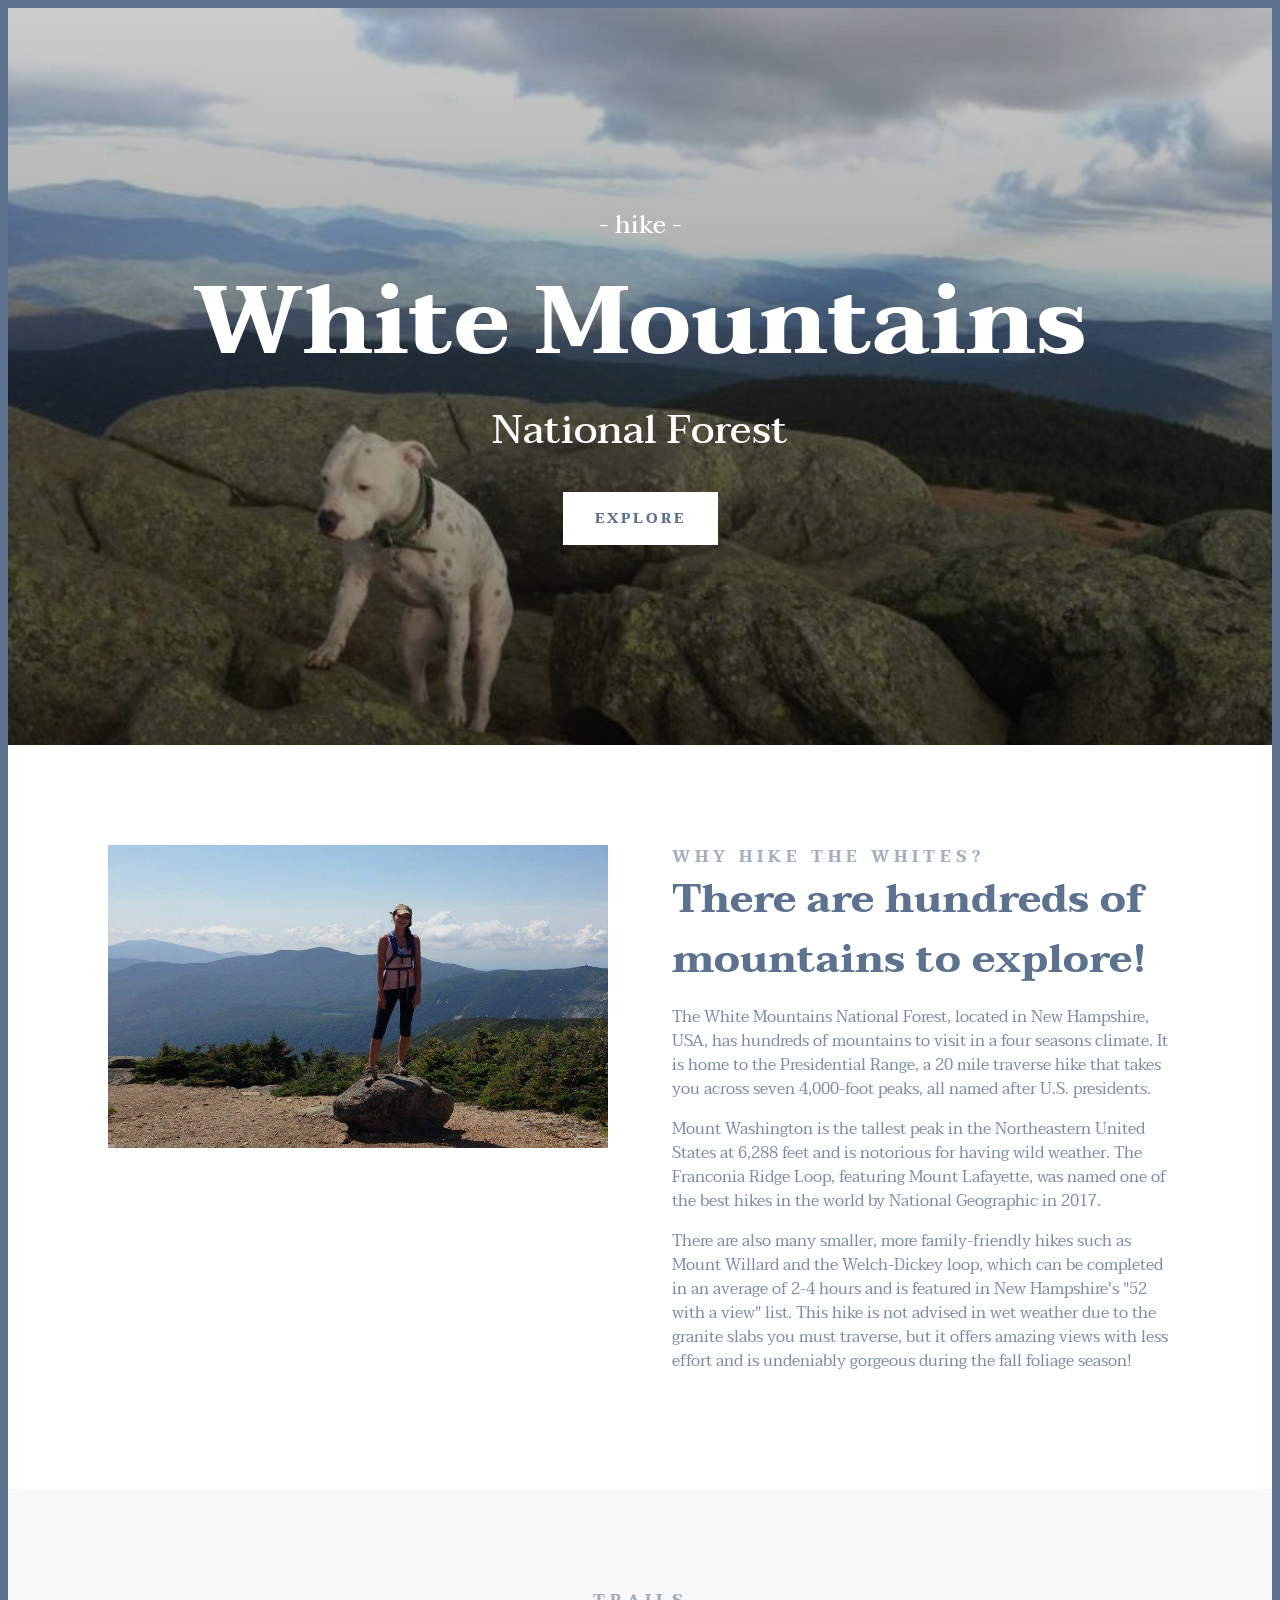
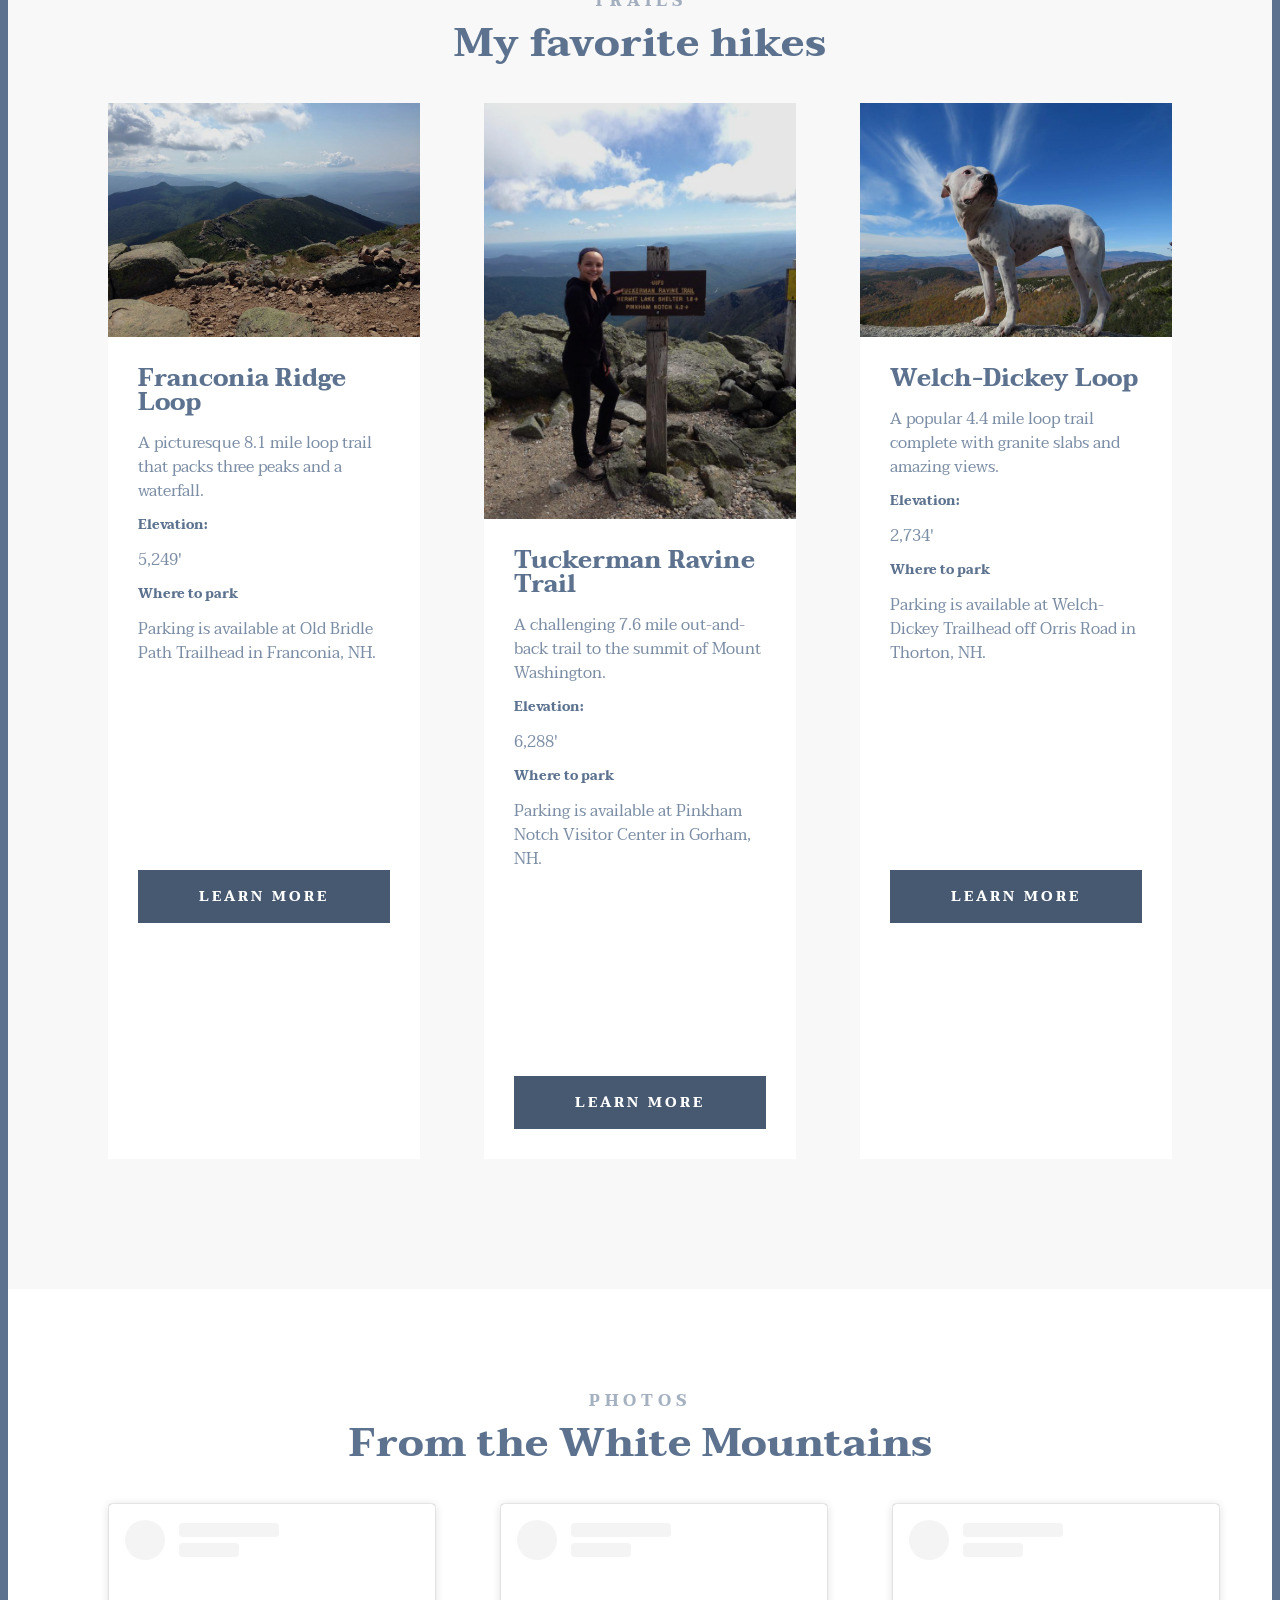
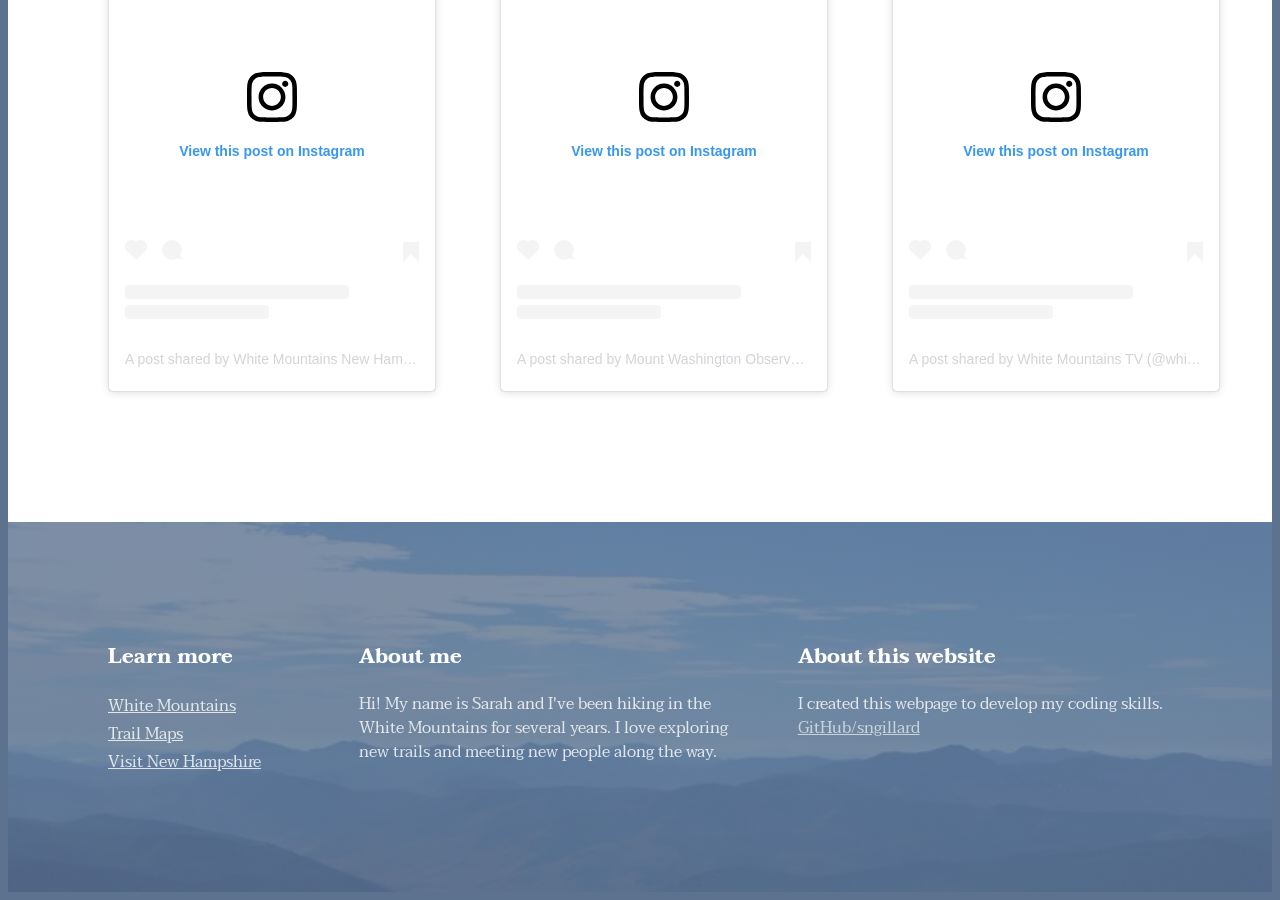
<file: index.html>
<!DOCTYPE html>
<html lang="en">
  <head>
    <meta charset="UTF-8" />
    <meta http-equiv="X-UA-Compatible" content="IE=edge" />
    <meta name="viewport" content="width=device-width, initial-scale=1.0" />
    <link rel="preconnect" href="https://fonts.googleapis.com" />
    <link rel="preconnect" href="https://fonts.gstatic.com" crossorigin />
    <link
      href="https://fonts.googleapis.com/css2?family=Taviraj:ital,wght@0,100;0,200;0,300;0,400;0,500;0,600;0,700;0,800;0,900;1,100;1,200;1,300;1,400;1,500;1,600;1,700;1,800;1,900&display=swap"
      rel="stylesheet"
    />
    <link rel="stylesheet" href="src/styles.css" />
    <title>White Mountains National Forest</title>
  </head>
  <body>
    <div class="container">
      <header>
        <h3>- hike -</h3>
        <h1>White Mountains</h1>
        <h2>National Forest</h2>
        <a href="/index.html#explore">explore</a>
      </header>

      <main id="explore">
        <section class="grid grid-2-columns">
          <div>
            <img
              src="images/mount-lafayette.JPG"
              alt="Franconia Ridge Loop"
              class="img-responsive"
            />
          </div>
          <div>
            <h2>Why hike the Whites?</h2>
            <h3>There are hundreds of mountains to explore!</h3>
            <p>
              The White Mountains National Forest, located in New Hampshire,
              USA, has hundreds of mountains to visit in a four seasons climate.
              It is home to the Presidential Range, a 20 mile traverse hike that
              takes you across seven 4,000-foot peaks, all named after U.S.
              presidents.
            </p>
            <p>
              Mount Washington is the tallest peak in the Northeastern United
              States at 6,288 feet and is notorious for having wild weather. The
              Franconia Ridge Loop, featuring Mount Lafayette, was named one of
              the best hikes in the world by National Geographic in 2017.
            </p>
            <p>
              There are also many smaller, more family-friendly hikes such as
              Mount Willard and the Welch-Dickey loop, which can be completed in
              an average of 2-4 hours and is featured in New Hampshire's "52
              with a view" list. This hike is not advised in wet weather due to
              the granite slabs you must traverse, but it offers amazing views
              with less effort and is undeniably gorgeous during the fall
              foliage season!
            </p>
          </div>
        </section>

        <section class="secondary">
          <h2 class="text-center">Trails</h2>
          <h3 class="text-center">My favorite hikes</h3>

          <div class="grid grid-3-columns">
            <div class="card">
              <div class="card-header">
                <img
                  src="images/franconia_ridge_horizontal.jpg"
                  alt="Franconia Ridge Loop"
                  class="img-responsive"
                />
              </div>

              <div class="card-body">
                <h4>Franconia Ridge Loop</h4>
                <p>
                  A picturesque 8.1 mile loop trail that packs three peaks and a
                  waterfall.
                </p>
                <h5>Elevation:</h5>
                <p>5,249'</p>
                <h5>Where to park</h5>
                <p>
                  Parking is available at Old Bridle Path Trailhead in
                  Franconia, NH.
                </p>
                <iframe
                  src="https://www.google.com/maps/embed?pb=!1m18!1m12!1m3!1d11452.611185481683!2d-71.69006345739366!3d44.14209411411122!2m3!1f0!2f0!3f0!3m2!1i1024!2i768!4f13.1!3m3!1m2!1s0x4cb47c3210589007%3A0xa0a59140fd528490!2sFranconia%20Notch!5e0!3m2!1sen!2sus!4v1677386021645!5m2!1sen!2sus"
                  class="embed"
                  style="border: 0"
                  allowfullscreen=""
                  loading="lazy"
                  referrerpolicy="no-referrer-when-downgrade"
                ></iframe>
              </div>
              <div class="card-footer">
                <a
                  href="https://www.alltrails.com/trail/us/new-hampshire/mount-lafayette-and-franconia-ridge-trail-loop"
                  class="btn"
                  target="_blank"
                  >Learn more</a
                >
              </div>
            </div>

            <div class="card">
              <div class="card-header">
                <img
                  src="images/mt-washington_tuckerman_ravine.jpg"
                  alt="Tuckerman Ravine"
                  class="img-responsive"
                />
              </div>

              <div class="card-body">
                <h4>Tuckerman Ravine Trail</h4>
                <p>
                  A challenging 7.6 mile out-and-back trail to the summit of
                  Mount Washington.
                </p>
                <h5>Elevation:</h5>
                <p>6,288'</p>
                <h5>Where to park</h5>
                <p>
                  Parking is available at Pinkham Notch Visitor Center in
                  Gorham, NH.
                </p>
                <iframe
                  src="https://www.google.com/maps/embed?pb=!1m18!1m12!1m3!1d2857.4945060099385!2d-71.25689512248431!3d44.258645192379674!2m3!1f0!2f0!3f0!3m2!1i1024!2i768!4f13.1!3m3!1m2!1s0x4cb391b13544bf1d%3A0x25a0033f71ce03b8!2sTuckerman%20Ravine%20Trailhead!5e0!3m2!1sen!2sus!4v1677386699474!5m2!1sen!2sus"
                  style="border: 0"
                  class="embed"
                  xlAA="embed"
                  allowfullscreen=""
                  loading="lazy"
                  referrerpolicy="no-referrer-when-downgrade"
                ></iframe>
              </div>
              <div class="card-footer">
                <a
                  href="https://www.alltrails.com/trail/us/new-hampshire/mount-washington-loop-via-tuckerman-ravine-trail"
                  class="btn"
                  target="_blank"
                  >Learn more</a
                >
              </div>
            </div>

            <div class="card">
              <div class="card-header">
                <img
                  src="images/lulu_welch-dickey_loop.jpg"
                  alt="Welch-Dickey Loop Trail"
                  class="img-responsive"
                />
              </div>

              <div class="card-body">
                <h4>Welch-Dickey Loop</h4>
                <p>
                  A popular 4.4 mile loop trail complete with granite slabs and
                  amazing views.
                </p>
                <h5>Elevation:</h5>
                <p>2,734'</p>
                <h5>Where to park</h5>
                <p>
                  Parking is available at Welch-Dickey Trailhead off Orris Road
                  in Thorton, NH.
                </p>
                <iframe
                  src="https://www.google.com/maps/embed?pb=!1m18!1m12!1m3!1d2874.6424863292677!2d-71.59063184858914!3d43.90467077901095!2m3!1f0!2f0!3f0!3m2!1i1024!2i768!4f13.1!3m3!1m2!1s0x4cb3645e2ea86bcd%3A0xb7d464927bd64287!2sWelch-Dickey%20Trailhead!5e0!3m2!1sen!2sus!4v1677386836722!5m2!1sen!2sus"
                  style="border: 0"
                  class="embed"
                  allowfullscreen=""
                  loading="lazy"
                  referrerpolicy="no-referrer-when-downgrade"
                ></iframe>
              </div>
              <div class="card-footer">
                <a
                  href="https://www.alltrails.com/trail/us/new-hampshire/welch-and-dickey-loop-trail--4"
                  class="btn"
                  target="_blank"
                  >Learn more</a
                >
              </div>
            </div>
          </div>
        </section>

        <section>
          <h2 class="text-center">Photos</h2>
          <h3 class="text-center">From the White Mountains</h3>
          <div class="instagram-embeds">
            <div class="grid grid-3-columns">
              <!--start first HTML provided by IG for embeded IG photo-->
              <blockquote
                class="instagram-media"
                data-instgrm-permalink="https://www.instagram.com/p/CjWIwN3JbD2/?utm_source=ig_embed&amp;utm_campaign=loading"
                data-instgrm-version="14"
                style="
                  background: #fff;
                  border: 0;
                  border-radius: 3px;
                  box-shadow: 0 0 1px 0 rgba(0, 0, 0, 0.5),
                    0 1px 10px 0 rgba(0, 0, 0, 0.15);
                  margin: 1px;
                  max-width: 540px;
                  min-width: 326px;
                  padding: 0;
                  width: 99.375%;
                  width: -webkit-calc(100% - 2px);
                  width: calc(100% - 2px);
                "
              >
                <div style="padding: 16px">
                  <a
                    href="https://www.instagram.com/p/CjWIwN3JbD2/?utm_source=ig_embed&amp;utm_campaign=loading"
                    style="
                      background: #ffffff;
                      line-height: 0;
                      padding: 0 0;
                      text-align: center;
                      text-decoration: none;
                      width: 100%;
                    "
                    target="_blank"
                  >
                    <div
                      style="
                        display: flex;
                        flex-direction: row;
                        align-items: center;
                      "
                    >
                      <div
                        style="
                          background-color: #f4f4f4;
                          border-radius: 50%;
                          flex-grow: 0;
                          height: 40px;
                          margin-right: 14px;
                          width: 40px;
                        "
                      ></div>
                      <div
                        style="
                          display: flex;
                          flex-direction: column;
                          flex-grow: 1;
                          justify-content: center;
                        "
                      >
                        <div
                          style="
                            background-color: #f4f4f4;
                            border-radius: 4px;
                            flex-grow: 0;
                            height: 14px;
                            margin-bottom: 6px;
                            width: 100px;
                          "
                        ></div>
                        <div
                          style="
                            background-color: #f4f4f4;
                            border-radius: 4px;
                            flex-grow: 0;
                            height: 14px;
                            width: 60px;
                          "
                        ></div>
                      </div>
                    </div>
                    <div style="padding: 19% 0"></div>
                    <div
                      style="
                        display: block;
                        height: 50px;
                        margin: 0 auto 12px;
                        width: 50px;
                      "
                    >
                      <svg
                        width="50px"
                        height="50px"
                        viewBox="0 0 60 60"
                        version="1.1"
                        xmlns="https://www.w3.org/2000/svg"
                        xmlns:xlink="https://www.w3.org/1999/xlink"
                      >
                        <g
                          stroke="none"
                          stroke-width="1"
                          fill="none"
                          fill-rule="evenodd"
                        >
                          <g
                            transform="translate(-511.000000, -20.000000)"
                            fill="#000000"
                          >
                            <g>
                              <path
                                d="M556.869,30.41 C554.814,30.41 553.148,32.076 553.148,34.131 C553.148,36.186 554.814,37.852 556.869,37.852 C558.924,37.852 560.59,36.186 560.59,34.131 C560.59,32.076 558.924,30.41 556.869,30.41 M541,60.657 C535.114,60.657 530.342,55.887 530.342,50 C530.342,44.114 535.114,39.342 541,39.342 C546.887,39.342 551.658,44.114 551.658,50 C551.658,55.887 546.887,60.657 541,60.657 M541,33.886 C532.1,33.886 524.886,41.1 524.886,50 C524.886,58.899 532.1,66.113 541,66.113 C549.9,66.113 557.115,58.899 557.115,50 C557.115,41.1 549.9,33.886 541,33.886 M565.378,62.101 C565.244,65.022 564.756,66.606 564.346,67.663 C563.803,69.06 563.154,70.057 562.106,71.106 C561.058,72.155 560.06,72.803 558.662,73.347 C557.607,73.757 556.021,74.244 553.102,74.378 C549.944,74.521 548.997,74.552 541,74.552 C533.003,74.552 532.056,74.521 528.898,74.378 C525.979,74.244 524.393,73.757 523.338,73.347 C521.94,72.803 520.942,72.155 519.894,71.106 C518.846,70.057 518.197,69.06 517.654,67.663 C517.244,66.606 516.755,65.022 516.623,62.101 C516.479,58.943 516.448,57.996 516.448,50 C516.448,42.003 516.479,41.056 516.623,37.899 C516.755,34.978 517.244,33.391 517.654,32.338 C518.197,30.938 518.846,29.942 519.894,28.894 C520.942,27.846 521.94,27.196 523.338,26.654 C524.393,26.244 525.979,25.756 528.898,25.623 C532.057,25.479 533.004,25.448 541,25.448 C548.997,25.448 549.943,25.479 553.102,25.623 C556.021,25.756 557.607,26.244 558.662,26.654 C560.06,27.196 561.058,27.846 562.106,28.894 C563.154,29.942 563.803,30.938 564.346,32.338 C564.756,33.391 565.244,34.978 565.378,37.899 C565.522,41.056 565.552,42.003 565.552,50 C565.552,57.996 565.522,58.943 565.378,62.101 M570.82,37.631 C570.674,34.438 570.167,32.258 569.425,30.349 C568.659,28.377 567.633,26.702 565.965,25.035 C564.297,23.368 562.623,22.342 560.652,21.575 C558.743,20.834 556.562,20.326 553.369,20.18 C550.169,20.033 549.148,20 541,20 C532.853,20 531.831,20.033 528.631,20.18 C525.438,20.326 523.257,20.834 521.349,21.575 C519.376,22.342 517.703,23.368 516.035,25.035 C514.368,26.702 513.342,28.377 512.574,30.349 C511.834,32.258 511.326,34.438 511.181,37.631 C511.035,40.831 511,41.851 511,50 C511,58.147 511.035,59.17 511.181,62.369 C511.326,65.562 511.834,67.743 512.574,69.651 C513.342,71.625 514.368,73.296 516.035,74.965 C517.703,76.634 519.376,77.658 521.349,78.425 C523.257,79.167 525.438,79.673 528.631,79.82 C531.831,79.965 532.853,80.001 541,80.001 C549.148,80.001 550.169,79.965 553.369,79.82 C556.562,79.673 558.743,79.167 560.652,78.425 C562.623,77.658 564.297,76.634 565.965,74.965 C567.633,73.296 568.659,71.625 569.425,69.651 C570.167,67.743 570.674,65.562 570.82,62.369 C570.966,59.17 571,58.147 571,50 C571,41.851 570.966,40.831 570.82,37.631"
                              ></path>
                            </g>
                          </g>
                        </g>
                      </svg>
                    </div>
                    <div style="padding-top: 8px">
                      <div
                        style="
                          color: #3897f0;
                          font-family: Arial, sans-serif;
                          font-size: 14px;
                          font-style: normal;
                          font-weight: 550;
                          line-height: 18px;
                        "
                      >
                        View this post on Instagram
                      </div>
                    </div>
                    <div style="padding: 12.5% 0"></div>
                    <div
                      style="
                        display: flex;
                        flex-direction: row;
                        margin-bottom: 14px;
                        align-items: center;
                      "
                    >
                      <div>
                        <div
                          style="
                            background-color: #f4f4f4;
                            border-radius: 50%;
                            height: 12.5px;
                            width: 12.5px;
                            transform: translateX(0px) translateY(7px);
                          "
                        ></div>
                        <div
                          style="
                            background-color: #f4f4f4;
                            height: 12.5px;
                            transform: rotate(-45deg) translateX(3px)
                              translateY(1px);
                            width: 12.5px;
                            flex-grow: 0;
                            margin-right: 14px;
                            margin-left: 2px;
                          "
                        ></div>
                        <div
                          style="
                            background-color: #f4f4f4;
                            border-radius: 50%;
                            height: 12.5px;
                            width: 12.5px;
                            transform: translateX(9px) translateY(-18px);
                          "
                        ></div>
                      </div>
                      <div style="margin-left: 8px">
                        <div
                          style="
                            background-color: #f4f4f4;
                            border-radius: 50%;
                            flex-grow: 0;
                            height: 20px;
                            width: 20px;
                          "
                        ></div>
                        <div
                          style="
                            width: 0;
                            height: 0;
                            border-top: 2px solid transparent;
                            border-left: 6px solid #f4f4f4;
                            border-bottom: 2px solid transparent;
                            transform: translateX(16px) translateY(-4px)
                              rotate(30deg);
                          "
                        ></div>
                      </div>
                      <div style="margin-left: auto">
                        <div
                          style="
                            width: 0px;
                            border-top: 8px solid #f4f4f4;
                            border-right: 8px solid transparent;
                            transform: translateY(16px);
                          "
                        ></div>
                        <div
                          style="
                            background-color: #f4f4f4;
                            flex-grow: 0;
                            height: 12px;
                            width: 16px;
                            transform: translateY(-4px);
                          "
                        ></div>
                        <div
                          style="
                            width: 0;
                            height: 0;
                            border-top: 8px solid #f4f4f4;
                            border-left: 8px solid transparent;
                            transform: translateY(-4px) translateX(8px);
                          "
                        ></div>
                      </div>
                    </div>
                    <div
                      style="
                        display: flex;
                        flex-direction: column;
                        flex-grow: 1;
                        justify-content: center;
                        margin-bottom: 24px;
                      "
                    >
                      <div
                        style="
                          background-color: #f4f4f4;
                          border-radius: 4px;
                          flex-grow: 0;
                          height: 14px;
                          margin-bottom: 6px;
                          width: 224px;
                        "
                      ></div>
                      <div
                        style="
                          background-color: #f4f4f4;
                          border-radius: 4px;
                          flex-grow: 0;
                          height: 14px;
                          width: 144px;
                        "
                      ></div></div
                  ></a>
                  <p
                    style="
                      color: #c9c8cd;
                      font-family: Arial, sans-serif;
                      font-size: 14px;
                      line-height: 17px;
                      margin-bottom: 0;
                      margin-top: 8px;
                      overflow: hidden;
                      padding: 8px 0 7px;
                      text-align: center;
                      text-overflow: ellipsis;
                      white-space: nowrap;
                    "
                  >
                    <a
                      href="https://www.instagram.com/p/CjWIwN3JbD2/?utm_source=ig_embed&amp;utm_campaign=loading"
                      style="
                        color: #c9c8cd;
                        font-family: Arial, sans-serif;
                        font-size: 14px;
                        font-style: normal;
                        font-weight: normal;
                        line-height: 17px;
                        text-decoration: none;
                      "
                      target="_blank"
                      >A post shared by White Mountains New Hampshire
                      (@whitemountains)</a
                    >
                  </p>
                </div>
              </blockquote>
              <script async src="//www.instagram.com/embed.js"></script>
              <!--end of first HTML provided by IG for embeded IG photo-->

              <!--start of second HTML provided by IG for embeded IG photo-->
              <blockquote
                class="instagram-media"
                data-instgrm-permalink="https://www.instagram.com/p/CiOd18Io3cQ/?utm_source=ig_embed&amp;utm_campaign=loading"
                data-instgrm-version="14"
                style="
                  background: #fff;
                  border: 0;
                  border-radius: 3px;
                  box-shadow: 0 0 1px 0 rgba(0, 0, 0, 0.5),
                    0 1px 10px 0 rgba(0, 0, 0, 0.15);
                  margin: 1px;
                  max-width: 540px;
                  min-width: 326px;
                  padding: 0;
                  width: 99.375%;
                  width: -webkit-calc(100% - 2px);
                  width: calc(100% - 2px);
                "
              >
                <div style="padding: 16px">
                  <a
                    href="https://www.instagram.com/p/CiOd18Io3cQ/?utm_source=ig_embed&amp;utm_campaign=loading"
                    style="
                      background: #ffffff;
                      line-height: 0;
                      padding: 0 0;
                      text-align: center;
                      text-decoration: none;
                      width: 100%;
                    "
                    target="_blank"
                  >
                    <div
                      style="
                        display: flex;
                        flex-direction: row;
                        align-items: center;
                      "
                    >
                      <div
                        style="
                          background-color: #f4f4f4;
                          border-radius: 50%;
                          flex-grow: 0;
                          height: 40px;
                          margin-right: 14px;
                          width: 40px;
                        "
                      ></div>
                      <div
                        style="
                          display: flex;
                          flex-direction: column;
                          flex-grow: 1;
                          justify-content: center;
                        "
                      >
                        <div
                          style="
                            background-color: #f4f4f4;
                            border-radius: 4px;
                            flex-grow: 0;
                            height: 14px;
                            margin-bottom: 6px;
                            width: 100px;
                          "
                        ></div>
                        <div
                          style="
                            background-color: #f4f4f4;
                            border-radius: 4px;
                            flex-grow: 0;
                            height: 14px;
                            width: 60px;
                          "
                        ></div>
                      </div>
                    </div>
                    <div style="padding: 19% 0"></div>
                    <div
                      style="
                        display: block;
                        height: 50px;
                        margin: 0 auto 12px;
                        width: 50px;
                      "
                    >
                      <svg
                        width="50px"
                        height="50px"
                        viewBox="0 0 60 60"
                        version="1.1"
                        xmlns="https://www.w3.org/2000/svg"
                        xmlns:xlink="https://www.w3.org/1999/xlink"
                      >
                        <g
                          stroke="none"
                          stroke-width="1"
                          fill="none"
                          fill-rule="evenodd"
                        >
                          <g
                            transform="translate(-511.000000, -20.000000)"
                            fill="#000000"
                          >
                            <g>
                              <path
                                d="M556.869,30.41 C554.814,30.41 553.148,32.076 553.148,34.131 C553.148,36.186 554.814,37.852 556.869,37.852 C558.924,37.852 560.59,36.186 560.59,34.131 C560.59,32.076 558.924,30.41 556.869,30.41 M541,60.657 C535.114,60.657 530.342,55.887 530.342,50 C530.342,44.114 535.114,39.342 541,39.342 C546.887,39.342 551.658,44.114 551.658,50 C551.658,55.887 546.887,60.657 541,60.657 M541,33.886 C532.1,33.886 524.886,41.1 524.886,50 C524.886,58.899 532.1,66.113 541,66.113 C549.9,66.113 557.115,58.899 557.115,50 C557.115,41.1 549.9,33.886 541,33.886 M565.378,62.101 C565.244,65.022 564.756,66.606 564.346,67.663 C563.803,69.06 563.154,70.057 562.106,71.106 C561.058,72.155 560.06,72.803 558.662,73.347 C557.607,73.757 556.021,74.244 553.102,74.378 C549.944,74.521 548.997,74.552 541,74.552 C533.003,74.552 532.056,74.521 528.898,74.378 C525.979,74.244 524.393,73.757 523.338,73.347 C521.94,72.803 520.942,72.155 519.894,71.106 C518.846,70.057 518.197,69.06 517.654,67.663 C517.244,66.606 516.755,65.022 516.623,62.101 C516.479,58.943 516.448,57.996 516.448,50 C516.448,42.003 516.479,41.056 516.623,37.899 C516.755,34.978 517.244,33.391 517.654,32.338 C518.197,30.938 518.846,29.942 519.894,28.894 C520.942,27.846 521.94,27.196 523.338,26.654 C524.393,26.244 525.979,25.756 528.898,25.623 C532.057,25.479 533.004,25.448 541,25.448 C548.997,25.448 549.943,25.479 553.102,25.623 C556.021,25.756 557.607,26.244 558.662,26.654 C560.06,27.196 561.058,27.846 562.106,28.894 C563.154,29.942 563.803,30.938 564.346,32.338 C564.756,33.391 565.244,34.978 565.378,37.899 C565.522,41.056 565.552,42.003 565.552,50 C565.552,57.996 565.522,58.943 565.378,62.101 M570.82,37.631 C570.674,34.438 570.167,32.258 569.425,30.349 C568.659,28.377 567.633,26.702 565.965,25.035 C564.297,23.368 562.623,22.342 560.652,21.575 C558.743,20.834 556.562,20.326 553.369,20.18 C550.169,20.033 549.148,20 541,20 C532.853,20 531.831,20.033 528.631,20.18 C525.438,20.326 523.257,20.834 521.349,21.575 C519.376,22.342 517.703,23.368 516.035,25.035 C514.368,26.702 513.342,28.377 512.574,30.349 C511.834,32.258 511.326,34.438 511.181,37.631 C511.035,40.831 511,41.851 511,50 C511,58.147 511.035,59.17 511.181,62.369 C511.326,65.562 511.834,67.743 512.574,69.651 C513.342,71.625 514.368,73.296 516.035,74.965 C517.703,76.634 519.376,77.658 521.349,78.425 C523.257,79.167 525.438,79.673 528.631,79.82 C531.831,79.965 532.853,80.001 541,80.001 C549.148,80.001 550.169,79.965 553.369,79.82 C556.562,79.673 558.743,79.167 560.652,78.425 C562.623,77.658 564.297,76.634 565.965,74.965 C567.633,73.296 568.659,71.625 569.425,69.651 C570.167,67.743 570.674,65.562 570.82,62.369 C570.966,59.17 571,58.147 571,50 C571,41.851 570.966,40.831 570.82,37.631"
                              ></path>
                            </g>
                          </g>
                        </g>
                      </svg>
                    </div>
                    <div style="padding-top: 8px">
                      <div
                        style="
                          color: #3897f0;
                          font-family: Arial, sans-serif;
                          font-size: 14px;
                          font-style: normal;
                          font-weight: 550;
                          line-height: 18px;
                        "
                      >
                        View this post on Instagram
                      </div>
                    </div>
                    <div style="padding: 12.5% 0"></div>
                    <div
                      style="
                        display: flex;
                        flex-direction: row;
                        margin-bottom: 14px;
                        align-items: center;
                      "
                    >
                      <div>
                        <div
                          style="
                            background-color: #f4f4f4;
                            border-radius: 50%;
                            height: 12.5px;
                            width: 12.5px;
                            transform: translateX(0px) translateY(7px);
                          "
                        ></div>
                        <div
                          style="
                            background-color: #f4f4f4;
                            height: 12.5px;
                            transform: rotate(-45deg) translateX(3px)
                              translateY(1px);
                            width: 12.5px;
                            flex-grow: 0;
                            margin-right: 14px;
                            margin-left: 2px;
                          "
                        ></div>
                        <div
                          style="
                            background-color: #f4f4f4;
                            border-radius: 50%;
                            height: 12.5px;
                            width: 12.5px;
                            transform: translateX(9px) translateY(-18px);
                          "
                        ></div>
                      </div>
                      <div style="margin-left: 8px">
                        <div
                          style="
                            background-color: #f4f4f4;
                            border-radius: 50%;
                            flex-grow: 0;
                            height: 20px;
                            width: 20px;
                          "
                        ></div>
                        <div
                          style="
                            width: 0;
                            height: 0;
                            border-top: 2px solid transparent;
                            border-left: 6px solid #f4f4f4;
                            border-bottom: 2px solid transparent;
                            transform: translateX(16px) translateY(-4px)
                              rotate(30deg);
                          "
                        ></div>
                      </div>
                      <div style="margin-left: auto">
                        <div
                          style="
                            width: 0px;
                            border-top: 8px solid #f4f4f4;
                            border-right: 8px solid transparent;
                            transform: translateY(16px);
                          "
                        ></div>
                        <div
                          style="
                            background-color: #f4f4f4;
                            flex-grow: 0;
                            height: 12px;
                            width: 16px;
                            transform: translateY(-4px);
                          "
                        ></div>
                        <div
                          style="
                            width: 0;
                            height: 0;
                            border-top: 8px solid #f4f4f4;
                            border-left: 8px solid transparent;
                            transform: translateY(-4px) translateX(8px);
                          "
                        ></div>
                      </div>
                    </div>
                    <div
                      style="
                        display: flex;
                        flex-direction: column;
                        flex-grow: 1;
                        justify-content: center;
                        margin-bottom: 24px;
                      "
                    >
                      <div
                        style="
                          background-color: #f4f4f4;
                          border-radius: 4px;
                          flex-grow: 0;
                          height: 14px;
                          margin-bottom: 6px;
                          width: 224px;
                        "
                      ></div>
                      <div
                        style="
                          background-color: #f4f4f4;
                          border-radius: 4px;
                          flex-grow: 0;
                          height: 14px;
                          width: 144px;
                        "
                      ></div></div
                  ></a>
                  <p
                    style="
                      color: #c9c8cd;
                      font-family: Arial, sans-serif;
                      font-size: 14px;
                      line-height: 17px;
                      margin-bottom: 0;
                      margin-top: 8px;
                      overflow: hidden;
                      padding: 8px 0 7px;
                      text-align: center;
                      text-overflow: ellipsis;
                      white-space: nowrap;
                    "
                  >
                    <a
                      href="https://www.instagram.com/p/CiOd18Io3cQ/?utm_source=ig_embed&amp;utm_campaign=loading"
                      style="
                        color: #c9c8cd;
                        font-family: Arial, sans-serif;
                        font-size: 14px;
                        font-style: normal;
                        font-weight: normal;
                        line-height: 17px;
                        text-decoration: none;
                      "
                      target="_blank"
                      >A post shared by Mount Washington Observatory (@mwobs)</a
                    >
                  </p>
                </div>
              </blockquote>
              <script async src="//www.instagram.com/embed.js"></script>
              <!--end of second HTML provided by IG for embeded IG photo-->
              <!--start of third HTML provided by IG for embeded IG photo-->
              <blockquote
                class="instagram-media"
                data-instgrm-permalink="https://www.instagram.com/p/CgQRaVLMsO1/?utm_source=ig_embed&amp;utm_campaign=loading"
                data-instgrm-version="14"
                style="
                  background: #fff;
                  border: 0;
                  border-radius: 3px;
                  box-shadow: 0 0 1px 0 rgba(0, 0, 0, 0.5),
                    0 1px 10px 0 rgba(0, 0, 0, 0.15);
                  margin: 1px;
                  max-width: 540px;
                  min-width: 326px;
                  padding: 0;
                  width: 99.375%;
                  width: -webkit-calc(100% - 2px);
                  width: calc(100% - 2px);
                "
              >
                <div style="padding: 16px">
                  <a
                    href="https://www.instagram.com/p/CgQRaVLMsO1/?utm_source=ig_embed&amp;utm_campaign=loading"
                    style="
                      background: #ffffff;
                      line-height: 0;
                      padding: 0 0;
                      text-align: center;
                      text-decoration: none;
                      width: 100%;
                    "
                    target="_blank"
                  >
                    <div
                      style="
                        display: flex;
                        flex-direction: row;
                        align-items: center;
                      "
                    >
                      <div
                        style="
                          background-color: #f4f4f4;
                          border-radius: 50%;
                          flex-grow: 0;
                          height: 40px;
                          margin-right: 14px;
                          width: 40px;
                        "
                      ></div>
                      <div
                        style="
                          display: flex;
                          flex-direction: column;
                          flex-grow: 1;
                          justify-content: center;
                        "
                      >
                        <div
                          style="
                            background-color: #f4f4f4;
                            border-radius: 4px;
                            flex-grow: 0;
                            height: 14px;
                            margin-bottom: 6px;
                            width: 100px;
                          "
                        ></div>
                        <div
                          style="
                            background-color: #f4f4f4;
                            border-radius: 4px;
                            flex-grow: 0;
                            height: 14px;
                            width: 60px;
                          "
                        ></div>
                      </div>
                    </div>
                    <div style="padding: 19% 0"></div>
                    <div
                      style="
                        display: block;
                        height: 50px;
                        margin: 0 auto 12px;
                        width: 50px;
                      "
                    >
                      <svg
                        width="50px"
                        height="50px"
                        viewBox="0 0 60 60"
                        version="1.1"
                        xmlns="https://www.w3.org/2000/svg"
                        xmlns:xlink="https://www.w3.org/1999/xlink"
                      >
                        <g
                          stroke="none"
                          stroke-width="1"
                          fill="none"
                          fill-rule="evenodd"
                        >
                          <g
                            transform="translate(-511.000000, -20.000000)"
                            fill="#000000"
                          >
                            <g>
                              <path
                                d="M556.869,30.41 C554.814,30.41 553.148,32.076 553.148,34.131 C553.148,36.186 554.814,37.852 556.869,37.852 C558.924,37.852 560.59,36.186 560.59,34.131 C560.59,32.076 558.924,30.41 556.869,30.41 M541,60.657 C535.114,60.657 530.342,55.887 530.342,50 C530.342,44.114 535.114,39.342 541,39.342 C546.887,39.342 551.658,44.114 551.658,50 C551.658,55.887 546.887,60.657 541,60.657 M541,33.886 C532.1,33.886 524.886,41.1 524.886,50 C524.886,58.899 532.1,66.113 541,66.113 C549.9,66.113 557.115,58.899 557.115,50 C557.115,41.1 549.9,33.886 541,33.886 M565.378,62.101 C565.244,65.022 564.756,66.606 564.346,67.663 C563.803,69.06 563.154,70.057 562.106,71.106 C561.058,72.155 560.06,72.803 558.662,73.347 C557.607,73.757 556.021,74.244 553.102,74.378 C549.944,74.521 548.997,74.552 541,74.552 C533.003,74.552 532.056,74.521 528.898,74.378 C525.979,74.244 524.393,73.757 523.338,73.347 C521.94,72.803 520.942,72.155 519.894,71.106 C518.846,70.057 518.197,69.06 517.654,67.663 C517.244,66.606 516.755,65.022 516.623,62.101 C516.479,58.943 516.448,57.996 516.448,50 C516.448,42.003 516.479,41.056 516.623,37.899 C516.755,34.978 517.244,33.391 517.654,32.338 C518.197,30.938 518.846,29.942 519.894,28.894 C520.942,27.846 521.94,27.196 523.338,26.654 C524.393,26.244 525.979,25.756 528.898,25.623 C532.057,25.479 533.004,25.448 541,25.448 C548.997,25.448 549.943,25.479 553.102,25.623 C556.021,25.756 557.607,26.244 558.662,26.654 C560.06,27.196 561.058,27.846 562.106,28.894 C563.154,29.942 563.803,30.938 564.346,32.338 C564.756,33.391 565.244,34.978 565.378,37.899 C565.522,41.056 565.552,42.003 565.552,50 C565.552,57.996 565.522,58.943 565.378,62.101 M570.82,37.631 C570.674,34.438 570.167,32.258 569.425,30.349 C568.659,28.377 567.633,26.702 565.965,25.035 C564.297,23.368 562.623,22.342 560.652,21.575 C558.743,20.834 556.562,20.326 553.369,20.18 C550.169,20.033 549.148,20 541,20 C532.853,20 531.831,20.033 528.631,20.18 C525.438,20.326 523.257,20.834 521.349,21.575 C519.376,22.342 517.703,23.368 516.035,25.035 C514.368,26.702 513.342,28.377 512.574,30.349 C511.834,32.258 511.326,34.438 511.181,37.631 C511.035,40.831 511,41.851 511,50 C511,58.147 511.035,59.17 511.181,62.369 C511.326,65.562 511.834,67.743 512.574,69.651 C513.342,71.625 514.368,73.296 516.035,74.965 C517.703,76.634 519.376,77.658 521.349,78.425 C523.257,79.167 525.438,79.673 528.631,79.82 C531.831,79.965 532.853,80.001 541,80.001 C549.148,80.001 550.169,79.965 553.369,79.82 C556.562,79.673 558.743,79.167 560.652,78.425 C562.623,77.658 564.297,76.634 565.965,74.965 C567.633,73.296 568.659,71.625 569.425,69.651 C570.167,67.743 570.674,65.562 570.82,62.369 C570.966,59.17 571,58.147 571,50 C571,41.851 570.966,40.831 570.82,37.631"
                              ></path>
                            </g>
                          </g>
                        </g>
                      </svg>
                    </div>
                    <div style="padding-top: 8px">
                      <div
                        style="
                          color: #3897f0;
                          font-family: Arial, sans-serif;
                          font-size: 14px;
                          font-style: normal;
                          font-weight: 550;
                          line-height: 18px;
                        "
                      >
                        View this post on Instagram
                      </div>
                    </div>
                    <div style="padding: 12.5% 0"></div>
                    <div
                      style="
                        display: flex;
                        flex-direction: row;
                        margin-bottom: 14px;
                        align-items: center;
                      "
                    >
                      <div>
                        <div
                          style="
                            background-color: #f4f4f4;
                            border-radius: 50%;
                            height: 12.5px;
                            width: 12.5px;
                            transform: translateX(0px) translateY(7px);
                          "
                        ></div>
                        <div
                          style="
                            background-color: #f4f4f4;
                            height: 12.5px;
                            transform: rotate(-45deg) translateX(3px)
                              translateY(1px);
                            width: 12.5px;
                            flex-grow: 0;
                            margin-right: 14px;
                            margin-left: 2px;
                          "
                        ></div>
                        <div
                          style="
                            background-color: #f4f4f4;
                            border-radius: 50%;
                            height: 12.5px;
                            width: 12.5px;
                            transform: translateX(9px) translateY(-18px);
                          "
                        ></div>
                      </div>
                      <div style="margin-left: 8px">
                        <div
                          style="
                            background-color: #f4f4f4;
                            border-radius: 50%;
                            flex-grow: 0;
                            height: 20px;
                            width: 20px;
                          "
                        ></div>
                        <div
                          style="
                            width: 0;
                            height: 0;
                            border-top: 2px solid transparent;
                            border-left: 6px solid #f4f4f4;
                            border-bottom: 2px solid transparent;
                            transform: translateX(16px) translateY(-4px)
                              rotate(30deg);
                          "
                        ></div>
                      </div>
                      <div style="margin-left: auto">
                        <div
                          style="
                            width: 0px;
                            border-top: 8px solid #f4f4f4;
                            border-right: 8px solid transparent;
                            transform: translateY(16px);
                          "
                        ></div>
                        <div
                          style="
                            background-color: #f4f4f4;
                            flex-grow: 0;
                            height: 12px;
                            width: 16px;
                            transform: translateY(-4px);
                          "
                        ></div>
                        <div
                          style="
                            width: 0;
                            height: 0;
                            border-top: 8px solid #f4f4f4;
                            border-left: 8px solid transparent;
                            transform: translateY(-4px) translateX(8px);
                          "
                        ></div>
                      </div>
                    </div>
                    <div
                      style="
                        display: flex;
                        flex-direction: column;
                        flex-grow: 1;
                        justify-content: center;
                        margin-bottom: 24px;
                      "
                    >
                      <div
                        style="
                          background-color: #f4f4f4;
                          border-radius: 4px;
                          flex-grow: 0;
                          height: 14px;
                          margin-bottom: 6px;
                          width: 224px;
                        "
                      ></div>
                      <div
                        style="
                          background-color: #f4f4f4;
                          border-radius: 4px;
                          flex-grow: 0;
                          height: 14px;
                          width: 144px;
                        "
                      ></div></div
                  ></a>
                  <p
                    style="
                      color: #c9c8cd;
                      font-family: Arial, sans-serif;
                      font-size: 14px;
                      line-height: 17px;
                      margin-bottom: 0;
                      margin-top: 8px;
                      overflow: hidden;
                      padding: 8px 0 7px;
                      text-align: center;
                      text-overflow: ellipsis;
                      white-space: nowrap;
                    "
                  >
                    <a
                      href="https://www.instagram.com/p/CgQRaVLMsO1/?utm_source=ig_embed&amp;utm_campaign=loading"
                      style="
                        color: #c9c8cd;
                        font-family: Arial, sans-serif;
                        font-size: 14px;
                        font-style: normal;
                        font-weight: normal;
                        line-height: 17px;
                        text-decoration: none;
                      "
                      target="_blank"
                      >A post shared by White Mountains TV
                      (@whitemountainstv)</a
                    >
                  </p>
                </div>
              </blockquote>
              <script async src="//www.instagram.com/embed.js"></script>
              <!--end of third HTML provided by IG for embeded IG photo-->
            </div>
          </div>
        </section>
      </main>

      <footer>
        <section class="grid grid-3-columns-with-first-narrow">
          <div>
            <h3>Learn more</h3>

            <ul>
              <li>
                <a href="https://www.visitwhitemountains.com/" target="_blank"
                  >White Mountains</a
                >
              </li>
              <li>
                <a
                  href="https://www.alltrails.com/lists/white-mountains-nh--5"
                  target="_blank"
                  >Trail Maps</a
                >
              </li>
              <li>
                <a href="https://www.visitnh.gov/" target="_blank"
                  >Visit New Hampshire</a
                >
              </li>
            </ul>
          </div>

          <div>
            <h3>About me</h3>
            <p>
              Hi! My name is Sarah and I've been hiking in the White Mountains
              for several years. I love exploring new trails and meeting new
              people along the way.
            </p>
          </div>

          <div>
            <h3>About this website</h3>
            <p>
              I created this webpage to develop my coding skills.
              <br />
              <a
                href="https://github.com/sngillard/white-mountains-national-forest"
                target="_blank"
                >GitHub/sngillard</a
              >
            </p>
          </div>
        </section>
      </footer>
    </div>
  </body>
</html>
</file>
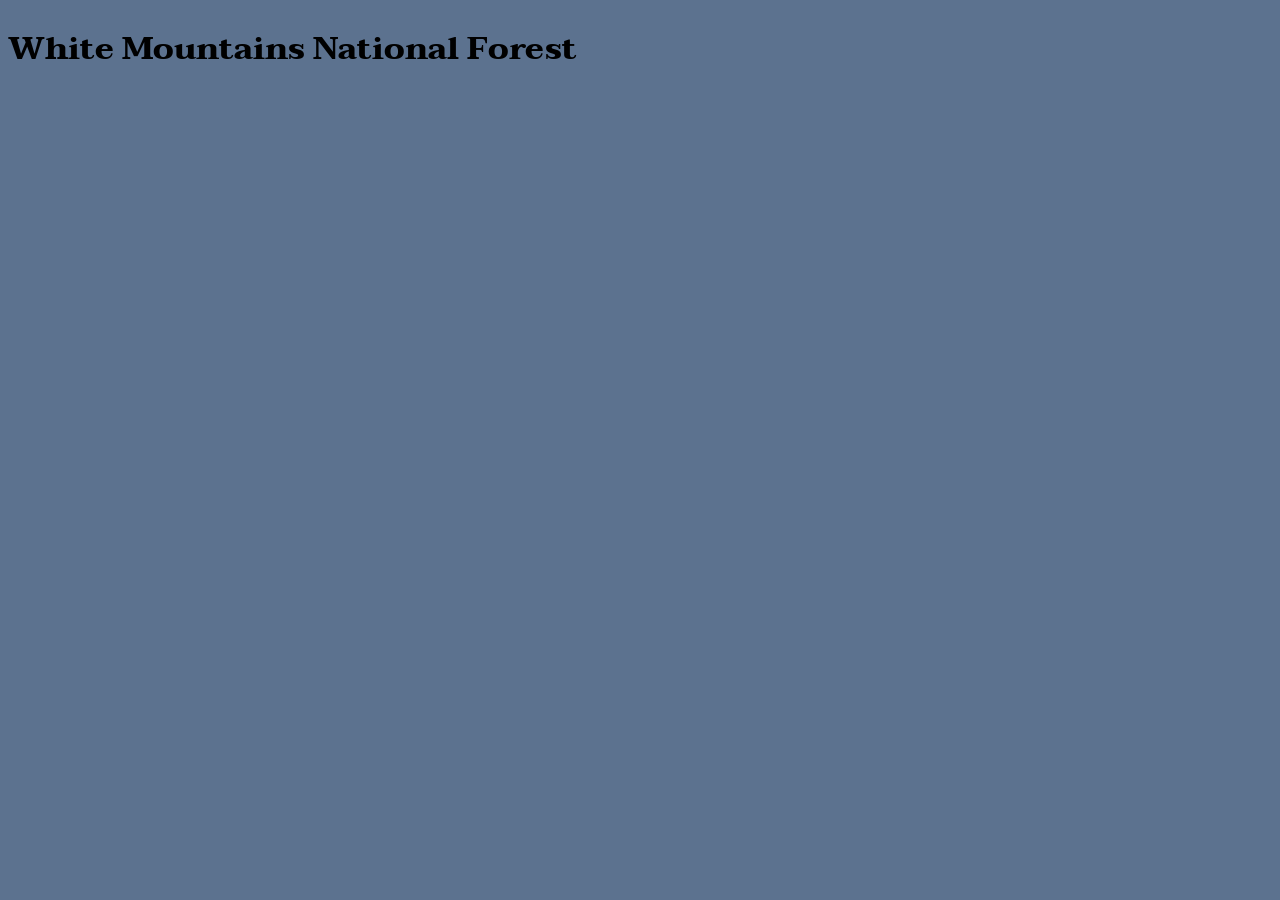
<file: src/index.html>
<!DOCTYPE html>
<html lang="en">
  <head>
    <meta charset="UTF-8" />
    <meta http-equiv="X-UA-Compatible" content="IE=edge" />
    <meta name="viewport" content="width=device-width, initial-scale=1.0" />
    <link rel="preconnect" href="https://fonts.googleapis.com" />
    <link rel="preconnect" href="https://fonts.gstatic.com" crossorigin />
    <link
      href="https://fonts.googleapis.com/css2?family=Taviraj:ital,wght@0,100;0,200;0,300;0,400;0,500;0,600;0,700;0,800;0,900;1,100;1,200;1,300;1,400;1,500;1,600;1,700;1,800;1,900&display=swap"
      rel="stylesheet"
    />
    <link rel="stylesheet" href="styles.css" />
    <title>White Mountains National Forest</title>
  </head>
  <body>
    <h1>White Mountains National Forest</h1>
  </body>
</html>
</file>
<file: src/styles.css>
body {
  font-family: "Taviraj", serif;
  background: #5c728f;
}

.container {
  max-width: 1400px;
  margin: 0 auto;
}

.text-center {
  text-align: center;
}

.grid {
  display: grid;
  grid-gap: 64px;
}

.img-responsive {
  width: 100%;
  filter: brightness(90%);
  display: block;
}

.grid-2-columns {
  grid-template-columns: 1fr 1fr;
}

.grid-3-columns {
  grid-template-columns: 1fr 1fr 1fr;
}

.grid-3-columns-with-first-narrow {
  grid-template-columns: 1fr 2fr 2fr;
}

.embed {
  width: 100%;
}

.instagram-embeds {
  margin: 30px 0;
}

.card {
  background-color: white;
  margin: 30px 0;
}

.card-header.grid {
  grid-gap: 0;
}

.card-body {
  padding: 30px;
}

.card-footer {
  padding: 0 30px 30px;
}

.btn {
  display: block;
  color: white;
  font-weight: 700;
  font-size: 14px;
  line-height: 21px;
  text-align: center;
  letter-spacing: 3px;
  text-transform: uppercase;
  padding: 16px;
  background-color: #475971;
  text-decoration: none;
}

section {
  max-width: 100%;
  margin: 0 auto;
  padding: 100px;
}

section.secondary {
  background: #f8f8f8;
}

header {
  background-image: linear-gradient(rgba(0, 0, 0, 0.2), rgba(0, 0, 0, 0.5)),
    url("../images/lulu_moosilauke.jpg");
  background-repeat: no-repeat;
  background-size: cover;
  color: white;
  text-align: center;
  padding: 200px 0;
}

header h1 {
  font-weight: 700;
  font-size: 96px;
  line-height: 1;
  margin: 30px 0;
}

header h2 {
  font-weight: 450;
  font-size: 40px;
  line-height: 1.5;
  margin: 0;
}

header h3 {
  font-weight: 500;
  font-size: 24px;
  line-height: 1.5;
  margin: 0;
}

header a {
  font-weight: 700;
  font-size: 14px;
  line-height: 1.5;
  text-align: center;
  color: #5c728f;
  padding: 16px 32px;
  margin-top: 32px;
  display: inline-block;
  letter-spacing: 3px;
  text-decoration: none;
  text-transform: uppercase;
  background: white;
}

main {
  background-color: white;
}

main h2 {
  font-weight: 700;
  font-size: 16px;
  line-height: 1.5;
  letter-spacing: 5px;
  color: #5c728f;
  opacity: 0.55;
  text-transform: uppercase;
  margin: 0;
}

main h3 {
  font-weight: 700;
  font-size: 40px;
  line-height: 1.5;

  color: #5c728f;
  margin: 0;
}

main h4 {
  font-weight: 700;
  font-size: 24px;
  line-height: 1;
  color: #5c728f;
  margin: 0;
}

main h5 {
  font-weight: 700;
  font-size: 13px;
  line-height: 1;
  color: #5c728f;
  margin: 0;
}

main p {
  font-style: normal;
  font-weight: 400;
  font-size: 16px;
  line-height: 1.5;
  color: #5c728f;
  opacity: 0.8;
}

footer {
  color: white;
  background-image: linear-gradient(
      rgba(92, 114, 143, 0.8),
      rgba(92, 114, 143, 0.8)
    ),
    url("../images/presidential_range.jpeg");
  background-repeat: no-repeat;
  background-size: cover;
}

footer h3 {
  font-weight: 700;
  font-size: 20px;
  line-height: 30px;
}

footer p {
  font-weight: 400;
  font-size: 16px;
  opacity: 0.8;
  line-height: 24px;
}

footer ul {
  padding: 0;
}

footer li {
  list-style: none;
  margin: 0;
  padding: 0;
}

footer a {
  color: white;
  opacity: 0.8;
}

@media (max-width: 960px) {
  header {
    padding: 60px 0;
  }

  header h1 {
    font-size: 48px;
  }

  header h2 {
    font-size: 20px;
  }

  header h3 {
    font-size: 12px;
  }

  .grid {
    grid-template-columns: 1fr;
    grid-gap: 32px;
  }

  section {
    padding: 30px;
  }
}
</file>
